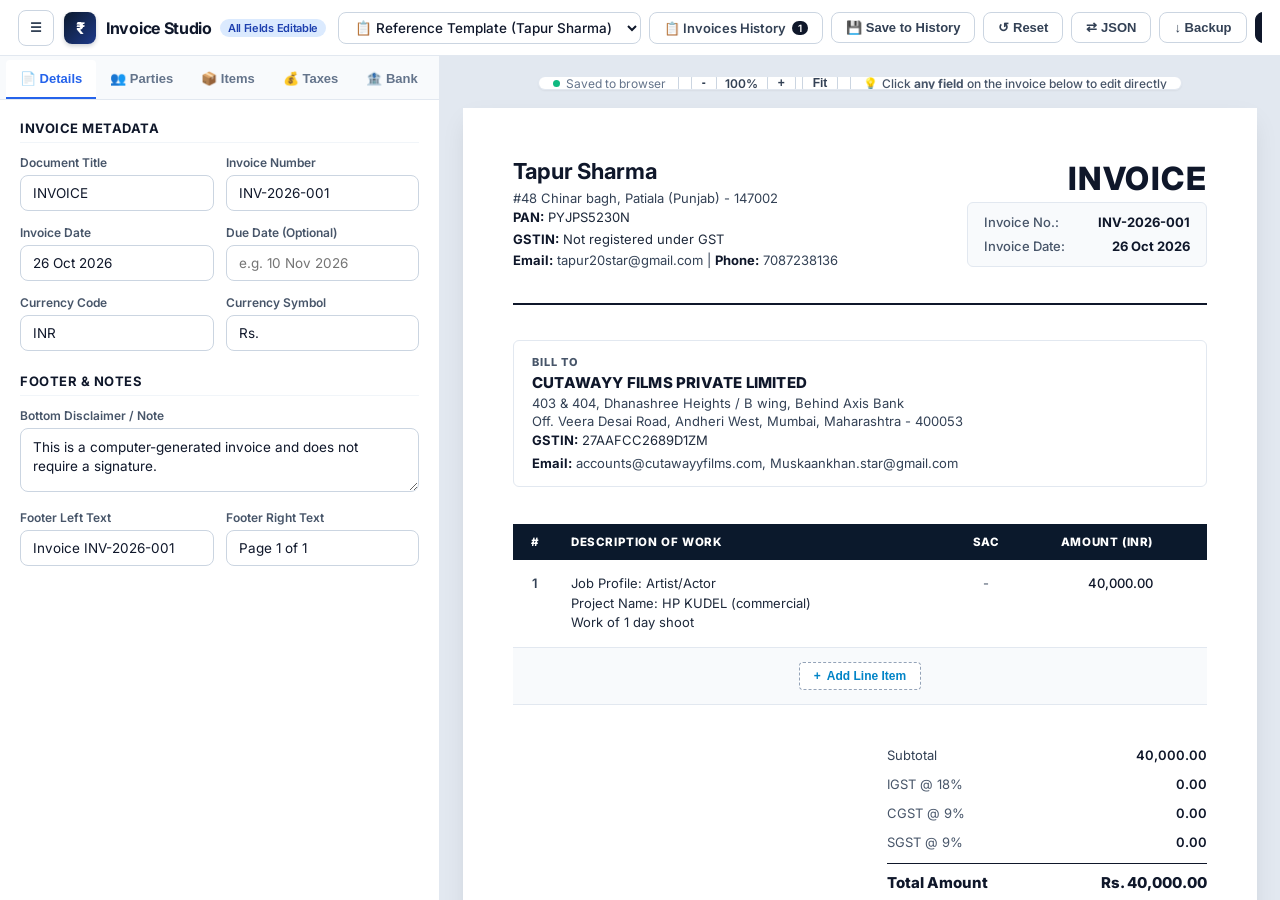
<file: index.html>
<!DOCTYPE html>
<html lang="en">
<head>
  <meta charset="UTF-8">
  <meta name="viewport" content="width=device-width, initial-scale=1.0">
  <title>Invoice Studio - Interactive Invoice Generator</title>
  <meta name="description" content="Generate pixel-perfect professional invoices matching the clean GST reference template with direct live on-page editing.">
  
  <!-- Modern Clean Font -->
  <link rel="preconnect" href="https://fonts.googleapis.com">
  <link rel="preconnect" href="https://fonts.gstatic.com" crossorigin>
  <link href="https://fonts.googleapis.com/css2?family=Inter:wght@400;500;600;700;800&display=swap" rel="stylesheet">
  
  <!-- Stylesheets -->
  <link rel="stylesheet" href="css/styles.css">
  <link rel="stylesheet" href="css/invoice.css">
  <link rel="stylesheet" href="css/print.css" media="print">
</head>
<body>

  <!-- TOP NAVIGATION BAR -->
  <header class="app-topbar non-printable">
    <div class="brand-section">
      <button type="button" class="btn btn-secondary btn-icon-only sidebar-toggle-btn" id="btn-toggle-sidebar" title="Toggle Sidebar">
        ☰
      </button>
      <div class="brand-icon">₹</div>
      <div class="brand-title">
        Invoice Studio
        <span class="brand-badge">All Fields Editable</span>
      </div>
    </div>

    <div class="topbar-actions">
      <!-- Preset Dropdown -->
      <select class="form-select" id="preset-select" style="width: auto; padding: 6px 12px; font-weight: 500;">
        <option value="default">📋 Reference Template (Tapur Sharma)</option>
        <option value="developer">💻 Tech / Developer Template</option>
        <option value="blank">📄 Clean Blank Template</option>
      </select>

      <a href="history.html" class="btn btn-secondary" id="nav-history-btn" title="View all saved invoices" style="text-decoration: none;">
        📋 Invoices History
        <span id="history-count-badge" class="brand-badge" style="background:#0f172a; color:#ffffff; font-size:10px; padding:1px 6px;">1</span>
      </a>

      <button type="button" class="btn btn-secondary" id="btn-save-history" title="Save current invoice into history archive">
        💾 Save to History
      </button>

      <button type="button" class="btn btn-secondary" id="btn-reset" title="Reset to original reference">
        ↺ Reset
      </button>

      <button type="button" class="btn btn-secondary" id="btn-import-json" title="Import or Export JSON">
        ⇄ JSON
      </button>

      <button type="button" class="btn btn-secondary" id="btn-export-json" title="Download JSON file">
        ↓ Backup
      </button>

      <!-- Prominent Print / PDF Button -->
      <button type="button" class="btn btn-primary" id="btn-print" title="Print or Save as PDF (Auto-saves to History)">
        <svg width="15" height="15" viewBox="0 0 24 24" fill="none" stroke="currentColor" stroke-width="2.2" stroke-linecap="round" stroke-linejoin="round">
          <polyline points="6 9 6 2 18 2 18 9"></polyline>
          <path d="M6 18H4a2 2 0 0 1-2-2v-5a2 2 0 0 1 2-2h16a2 2 0 0 1 2 2v5a2 2 0 0 1-2 2h-2"></path>
          <rect x="6" y="14" width="12" height="8"></rect>
        </svg>
        Print / Save PDF
      </button>
    </div>
  </header>

  <!-- MOBILE VIEW SWITCHER (Visible on Mobile & Tablets) -->
  <div class="mobile-view-tabs non-printable">
    <button type="button" class="mobile-tab-btn active" id="btn-show-form">
      ✏️ Edit Form
    </button>
    <button type="button" class="mobile-tab-btn" id="btn-show-preview">
      👁️ Invoice Sheet
    </button>
  </div>

  <!-- MAIN TWO-COLUMN APPLICATION LAYOUT -->
  <div class="app-layout view-form" id="app-layout">

    <!-- LEFT SIDEBAR: CONTROL & FORM PANEL -->
    <aside class="app-sidebar non-printable" id="app-sidebar">
      <div class="sidebar-tabs">
        <button type="button" class="tab-btn active" data-tab="details">📄 Details</button>
        <button type="button" class="tab-btn" data-tab="parties">👥 Parties</button>
        <button type="button" class="tab-btn" data-tab="items">📦 Items</button>
        <button type="button" class="tab-btn" data-tab="taxes">💰 Taxes</button>
        <button type="button" class="tab-btn" data-tab="bank">🏦 Bank</button>
      </div>

      <div class="sidebar-content">
        <form id="sidebar-form" onsubmit="return false;">

          <!-- TAB 1: INVOICE DETAILS -->
          <div class="tab-panel active" id="tab-details">
            <div class="form-section">
              <div class="form-section-title">Invoice Metadata</div>
              
              <div class="form-row">
                <div>
                  <label class="form-label">Document Title</label>
                  <input type="text" class="form-input" data-model="meta.title">
                </div>
                <div>
                  <label class="form-label">Invoice Number</label>
                  <input type="text" class="form-input" data-model="meta.invoiceNo">
                </div>
              </div>

              <div class="form-row">
                <div>
                  <label class="form-label">Invoice Date</label>
                  <input type="text" class="form-input" data-model="meta.invoiceDate" placeholder="e.g. 26 Oct 2026">
                </div>
                <div>
                  <label class="form-label">Due Date (Optional)</label>
                  <input type="text" class="form-input" data-model="meta.dueDate" placeholder="e.g. 10 Nov 2026">
                </div>
              </div>

              <div class="form-row">
                <div>
                  <label class="form-label">Currency Code</label>
                  <input type="text" class="form-input" data-model="meta.currency" placeholder="INR">
                </div>
                <div>
                  <label class="form-label">Currency Symbol</label>
                  <input type="text" class="form-input" data-model="meta.currencySymbol" placeholder="Rs. or ₹">
                </div>
              </div>
            </div>

            <div class="form-section">
              <div class="form-section-title">Footer & Notes</div>
              <div class="form-group">
                <label class="form-label">Bottom Disclaimer / Note</label>
                <textarea class="form-textarea" data-model="disclaimer" rows="2"></textarea>
              </div>
              <div class="form-row">
                <div>
                  <label class="form-label">Footer Left Text</label>
                  <input type="text" class="form-input" data-model="footer.leftText">
                </div>
                <div>
                  <label class="form-label">Footer Right Text</label>
                  <input type="text" class="form-input" data-model="footer.rightText">
                </div>
              </div>
            </div>
          </div>

          <!-- TAB 2: PARTIES (SELLER & CLIENT) -->
          <div class="tab-panel" id="tab-parties">
            <!-- SELLER (YOUR DETAILS) -->
            <div class="form-section">
              <div class="form-section-title">Issuer / Freelancer (Top Left)</div>
              
              <div class="form-group">
                <label class="form-label">Your Name / Business Name</label>
                <input type="text" class="form-input" data-model="seller.name" style="font-weight: 700;">
              </div>

              <div class="form-group">
                <label class="form-label">Complete Address</label>
                <textarea class="form-textarea" data-model="seller.address" rows="2"></textarea>
              </div>

              <div class="form-row">
                <div>
                  <label class="form-label">PAN Number</label>
                  <input type="text" class="form-input" data-model="seller.pan">
                </div>
                <div>
                  <label class="form-label">GSTIN / Status</label>
                  <input type="text" class="form-input" data-model="seller.gstin">
                </div>
              </div>

              <div class="form-row">
                <div>
                  <label class="form-label">Email Address</label>
                  <input type="email" class="form-input" data-model="seller.email">
                </div>
                <div>
                  <label class="form-label">Phone Number</label>
                  <input type="text" class="form-input" data-model="seller.phone">
                </div>
              </div>
            </div>

            <!-- CLIENT (BILL TO) -->
            <div class="form-section">
              <div class="form-section-title">Client / Buyer (Bill To)</div>
              
              <div class="form-group">
                <label class="form-label">Card Header Title</label>
                <input type="text" class="form-input" data-model="client.cardTitle" value="BILL TO">
              </div>

              <div class="form-group">
                <label class="form-label">Client Company / Person Name</label>
                <input type="text" class="form-input" data-model="client.name" style="font-weight: 700;">
              </div>

              <div class="form-group">
                <label class="form-label">Client Address</label>
                <textarea class="form-textarea" data-model="client.address" rows="3"></textarea>
              </div>

              <div class="form-row">
                <div>
                  <label class="form-label">Client GSTIN</label>
                  <input type="text" class="form-input" data-model="client.gstin">
                </div>
                <div>
                  <label class="form-label">Client Email / Phone</label>
                  <input type="text" class="form-input" data-model="client.email">
                </div>
              </div>
            </div>
          </div>

          <!-- TAB 3: LINE ITEMS -->
          <div class="tab-panel" id="tab-items">
            <div class="form-section">
              <div class="form-section-title">
                Line Items
                <button type="button" class="btn btn-sm btn-secondary" id="btn-add-item-sidebar">
                  + Add Item
                </button>
              </div>
              <div id="sidebar-items-list">
                <!-- Dynamically populated -->
              </div>
            </div>
          </div>

          <!-- TAB 4: TAXES & TOTALS -->
          <div class="tab-panel" id="tab-taxes">
            <div class="form-section">
              <div class="form-section-title">GST / Tax Configuration</div>
              
              <div class="form-group">
                <label class="form-label">Tax Calculation Mode</label>
                <select class="form-select" data-model="taxSettings.mode">
                  <option value="exempt">Reference Style: Show 0.00% lines (Unregistered / Exempt)</option>
                  <option value="calculate">Auto-Calculate (Subtotal × Tax %)</option>
                  <option value="custom">Manual Exact Tax Amounts</option>
                </select>
                <div class="form-hint">
                  The original attached invoice is non-registered, displaying IGST 18%, CGST 9%, and SGST 9% with 0.00 values.
                </div>
              </div>

              <!-- IGST -->
              <div class="tax-option-card">
                <div class="tax-option-header">
                  <label class="tax-checkbox-label">
                    <input type="checkbox" data-model="taxSettings.igst.enabled">
                    Enable IGST
                  </label>
                  <div style="display: flex; align-items: center; gap: 4px;">
                    <input type="number" class="form-input" style="width: 70px; padding: 4px 6px;" data-model="taxSettings.igst.rate">
                    <span style="font-size: 13px; font-weight: 600;">%</span>
                  </div>
                </div>
              </div>

              <!-- CGST -->
              <div class="tax-option-card">
                <div class="tax-option-header">
                  <label class="tax-checkbox-label">
                    <input type="checkbox" data-model="taxSettings.cgst.enabled">
                    Enable CGST
                  </label>
                  <div style="display: flex; align-items: center; gap: 4px;">
                    <input type="number" class="form-input" style="width: 70px; padding: 4px 6px;" data-model="taxSettings.cgst.rate">
                    <span style="font-size: 13px; font-weight: 600;">%</span>
                  </div>
                </div>
              </div>

              <!-- SGST -->
              <div class="tax-option-card">
                <div class="tax-option-header">
                  <label class="tax-checkbox-label">
                    <input type="checkbox" data-model="taxSettings.sgst.enabled">
                    Enable SGST
                  </label>
                  <div style="display: flex; align-items: center; gap: 4px;">
                    <input type="number" class="form-input" style="width: 70px; padding: 4px 6px;" data-model="taxSettings.sgst.rate">
                    <span style="font-size: 13px; font-weight: 600;">%</span>
                  </div>
                </div>
              </div>
            </div>

            <div class="form-section">
              <div class="form-section-title">Amount in Words</div>
              <div class="form-group">
                <label class="tax-checkbox-label" style="margin-bottom: 8px;">
                  <input type="checkbox" data-model="amountInWords.auto">
                  Automatically convert total to Indian English words
                </label>
                <textarea class="form-textarea" data-model="amountInWords.text" rows="2"></textarea>
                <div class="form-hint">Supports Indian currency format (Crores, Lakhs, Thousands, Rupees, and Paise).</div>
              </div>
            </div>
          </div>

          <!-- TAB 5: BANK DETAILS -->
          <div class="tab-panel" id="tab-bank">
            <div class="form-section">
              <div class="form-section-title">Bank Details for Payment</div>

              <div class="form-group">
                <label class="form-label">Card Header Title</label>
                <input type="text" class="form-input" data-model="bank.cardTitle" value="BANK DETAILS FOR PAYMENT">
              </div>

              <div class="form-group">
                <label class="form-label">Account Holder Name</label>
                <input type="text" class="form-input" data-model="bank.accountHolder">
              </div>

              <div class="form-group">
                <label class="form-label">Account Number & Type</label>
                <input type="text" class="form-input" data-model="bank.accountNo" placeholder="e.g. 38372877099 (Savings)">
              </div>

              <div class="form-row">
                <div>
                  <label class="form-label">IFSC Code</label>
                  <input type="text" class="form-input" data-model="bank.ifsc">
                </div>
                <div>
                  <label class="form-label">Bank & Branch</label>
                  <input type="text" class="form-input" data-model="bank.bankBranch">
                </div>
              </div>

              <div class="form-group">
                <label class="form-label">UPI ID / VPA (Optional)</label>
                <input type="text" class="form-input" data-model="bank.upiId" placeholder="e.g. yourname@okaxis">
              </div>
            </div>
          </div>

        </form>
      </div>
    </aside>

    <!-- RIGHT WORKSPACE: LIVE INTERACTIVE A4 CANVAS -->
    <main class="preview-area" id="preview-area">
      
      <!-- STICKY CANVAS TOOLBAR -->
      <div class="preview-toolbar non-printable">
        <div class="canvas-status" id="save-status-indicator">
          <span class="status-dot"></span> Saved to browser
        </div>

        <div class="toolbar-divider"></div>

        <div class="zoom-controls">
          <button type="button" class="btn btn-secondary btn-sm" id="btn-zoom-out" title="Zoom out">-</button>
          <span class="zoom-level-text" id="zoom-level-text">100%</span>
          <button type="button" class="btn btn-secondary btn-sm" id="btn-zoom-in" title="Zoom in">+</button>
          <button type="button" class="btn btn-secondary btn-sm" id="btn-zoom-fit" title="Reset Zoom">Fit</button>
        </div>

        <div class="toolbar-divider"></div>

        <div style="font-size: 12px; color: #475569; font-weight: 500; display: flex; align-items: center; gap: 4px;">
          <span>💡</span> <span>Click <b>any field</b> on the invoice below to edit directly</span>
        </div>
      </div>

      <!-- A4 PAPER CANVAS WRAPPER -->
      <div class="preview-canvas-wrapper" id="preview-canvas-wrapper">
        <div class="invoice-sheet" id="invoice-sheet">
          <!-- Dynamically rendered pixel-perfect invoice -->
        </div>
      </div>
    </main>

  </div>

  <!-- JSON IMPORT / EXPORT MODAL -->
  <div class="modal-overlay non-printable" id="json-modal">
    <div class="modal-box">
      <div class="modal-header">
        <h3 class="modal-title">Invoice Data (JSON)</h3>
        <button type="button" class="modal-close-btn" id="btn-close-json">&times;</button>
      </div>
      <div class="modal-body">
        <p style="font-size: 13px; color: #64748b; margin-bottom: 10px;">
          Copy this JSON to backup your invoice, or paste external invoice JSON to load it.
        </p>
        <textarea class="form-textarea" id="json-textarea" style="height: 260px; font-family: monospace; font-size: 12px;"></textarea>
      </div>
      <div class="modal-footer">
        <button type="button" class="btn btn-secondary" onclick="document.getElementById('json-modal').classList.remove('open')">Cancel</button>
        <button type="button" class="btn btn-primary" id="btn-apply-json">Load JSON into Editor</button>
      </div>
    </div>
  </div>

  <!-- TOAST NOTIFICATION CONTAINER -->
  <div class="toast-container non-printable" id="toast-container"></div>

  <!-- Application Script (Standalone bundle with zero CORS issues) -->
  <script src="js/app.bundle.js"></script>
</body>
</html>
</file>
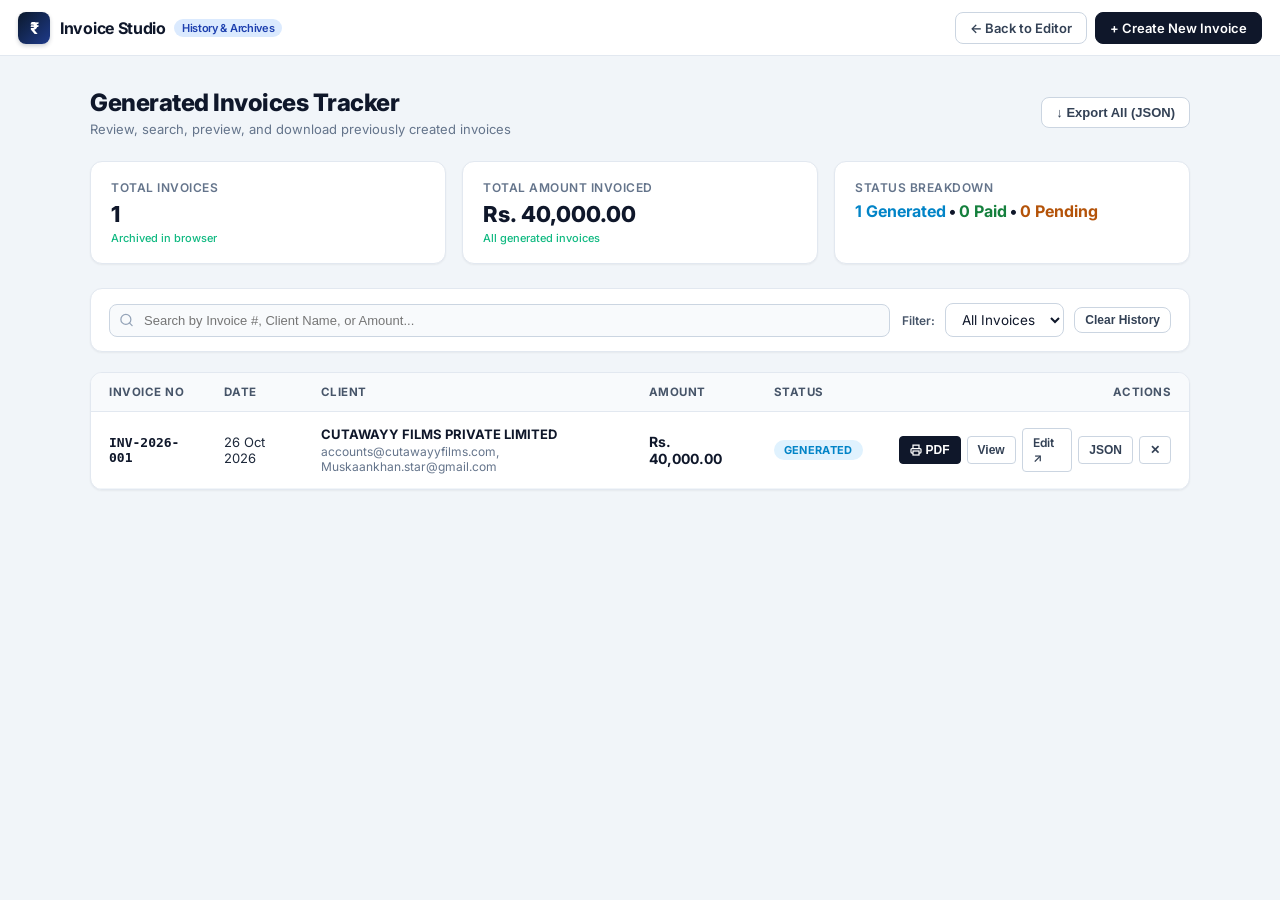
<file: history.html>
<!DOCTYPE html>
<html lang="en">
<head>
  <meta charset="UTF-8">
  <meta name="viewport" content="width=device-width, initial-scale=1.0">
  <title>Invoice History & Archives - Invoice Studio</title>
  <meta name="description" content="Track, search, preview, and download previously generated invoices.">

  <!-- Inter Font -->
  <link rel="preconnect" href="https://fonts.googleapis.com">
  <link rel="preconnect" href="https://fonts.gstatic.com" crossorigin>
  <link href="https://fonts.googleapis.com/css2?family=Inter:wght@400;500;600;700;800&display=swap" rel="stylesheet">

  <!-- Stylesheets -->
  <link rel="stylesheet" href="css/styles.css">
  <link rel="stylesheet" href="css/invoice.css">
  <link rel="stylesheet" href="css/print.css" media="print">

  <style>
    /* History Page Specific Enhancements */
    body.history-page {
      height: auto;
      min-height: 100vh;
      overflow-y: auto;
      background-color: #f1f5f9;
    }

    .history-container {
      max-width: 1140px;
      margin: 32px auto 60px auto;
      padding: 0 20px;
    }

    .history-header {
      display: flex;
      justify-content: space-between;
      align-items: center;
      margin-bottom: 24px;
      flex-wrap: wrap;
      gap: 16px;
    }

    .history-title-group h1 {
      font-size: 24px;
      font-weight: 800;
      color: #0f172a;
      letter-spacing: -0.5px;
      margin-bottom: 4px;
    }

    .history-title-group p {
      font-size: 13px;
      color: #64748b;
    }

    /* Summary Stat Cards */
    .stats-grid {
      display: grid;
      grid-template-columns: repeat(auto-fit, minmax(220px, 1fr));
      gap: 16px;
      margin-bottom: 24px;
    }

    .stat-card {
      background: #ffffff;
      border: 1px solid #e2e8f0;
      border-radius: var(--radius-lg);
      padding: 18px 20px;
      box-shadow: var(--shadow-sm);
    }

    .stat-label {
      font-size: 12px;
      font-weight: 600;
      color: #64748b;
      text-transform: uppercase;
      letter-spacing: 0.5px;
      margin-bottom: 6px;
    }

    .stat-value {
      font-size: 22px;
      font-weight: 800;
      color: #0f172a;
    }

    .stat-sub {
      font-size: 11px;
      color: #10b981;
      margin-top: 4px;
      font-weight: 500;
    }

    /* Filter & Search Bar */
    .history-controls-card {
      background: #ffffff;
      border: 1px solid #e2e8f0;
      border-radius: var(--radius-lg);
      padding: 14px 18px;
      margin-bottom: 20px;
      display: flex;
      justify-content: space-between;
      align-items: center;
      flex-wrap: wrap;
      gap: 12px;
      box-shadow: var(--shadow-sm);
    }

    .search-input-wrap {
      flex: 1;
      min-width: 260px;
      position: relative;
    }

    .search-input-wrap input {
      width: 100%;
      padding: 8px 12px 8px 34px;
      font-size: 13px;
      border: 1px solid #cbd5e1;
      border-radius: var(--radius-md);
      background-color: #f8fafc;
    }

    .search-input-wrap svg {
      position: absolute;
      left: 10px;
      top: 50%;
      transform: translateY(-50%);
      color: #94a3b8;
    }

    .filter-group {
      display: flex;
      align-items: center;
      gap: 10px;
    }

    /* Table */
    .history-table-card {
      background: #ffffff;
      border: 1px solid #e2e8f0;
      border-radius: var(--radius-lg);
      box-shadow: var(--shadow-sm);
      overflow: hidden;
    }

    .history-table {
      width: 100%;
      border-collapse: collapse;
      text-align: left;
    }

    .history-table thead tr {
      background-color: #f8fafc;
      border-bottom: 1px solid #e2e8f0;
    }

    .history-table th {
      padding: 12px 18px;
      font-size: 11.5px;
      font-weight: 700;
      color: #475569;
      text-transform: uppercase;
      letter-spacing: 0.5px;
    }

    .history-table tbody tr {
      border-bottom: 1px solid #f1f5f9;
      transition: background-color 0.15s ease;
    }

    .history-table tbody tr:hover {
      background-color: #f8fafc;
    }

    .history-table td {
      padding: 14px 18px;
      font-size: 13px;
      color: #1e293b;
      vertical-align: middle;
    }

    .invoice-id-badge {
      font-weight: 700;
      color: #0f172a;
      font-family: monospace;
      font-size: 13px;
    }

    .client-cell-name {
      font-weight: 700;
      color: #0f172a;
      margin-bottom: 2px;
    }

    .client-cell-email {
      font-size: 12px;
      color: #64748b;
    }

    .amount-cell {
      font-weight: 700;
      color: #0f172a;
      font-size: 14px;
    }

    .badge-status {
      display: inline-flex;
      align-items: center;
      gap: 5px;
      padding: 3px 10px;
      border-radius: 9999px;
      font-size: 11px;
      font-weight: 700;
      cursor: pointer;
      text-transform: uppercase;
      letter-spacing: 0.3px;
    }

    .badge-generated {
      background-color: #e0f2fe;
      color: #0284c7;
    }

    .badge-paid {
      background-color: #dcfce7;
      color: #15803d;
    }

    .badge-pending {
      background-color: #fef3c7;
      color: #b45309;
    }

    .table-actions {
      display: flex;
      align-items: center;
      gap: 6px;
      justify-content: flex-end;
    }

    .action-btn {
      padding: 6px 10px;
      font-size: 12px;
      font-weight: 600;
      border-radius: var(--radius-sm);
      border: 1px solid #cbd5e1;
      background: #ffffff;
      color: #334155;
      cursor: pointer;
      display: inline-flex;
      align-items: center;
      gap: 4px;
      transition: all 0.15s ease;
      text-decoration: none;
    }

    .action-btn:hover {
      background: #f1f5f9;
      color: #0f172a;
      border-color: #94a3b8;
    }

    .action-btn-primary {
      background: #0f172a;
      border-color: #0f172a;
      color: #ffffff;
    }

    .action-btn-primary:hover {
      background: #1e293b;
      color: #ffffff;
    }

    .action-btn-danger:hover {
      background: #fee2e2;
      border-color: #fca5a5;
      color: #dc2626;
    }

    .empty-state {
      padding: 60px 20px;
      text-align: center;
      color: #64748b;
    }

    .empty-state-icon {
      font-size: 48px;
      margin-bottom: 12px;
    }

    /* Quick View Preview Modal */
    .preview-modal-overlay {
      position: fixed;
      top: 0;
      left: 0;
      right: 0;
      bottom: 0;
      background: rgba(15, 23, 42, 0.7);
      backdrop-filter: blur(4px);
      z-index: 100;
      display: none;
      align-items: center;
      justify-content: center;
      padding: 24px;
      overflow-y: auto;
    }

    .preview-modal-overlay.open {
      display: flex;
    }

    .preview-modal-content {
      background: #e2e8f0;
      border-radius: var(--radius-lg);
      max-width: 860px;
      width: 100%;
      max-height: 90vh;
      overflow-y: auto;
      box-shadow: var(--shadow-lg);
      padding: 24px;
      position: relative;
    }

    .preview-modal-toolbar {
      display: flex;
      justify-content: space-between;
      align-items: center;
      margin-bottom: 16px;
      background: #ffffff;
      padding: 10px 18px;
      border-radius: var(--radius-md);
    }

    /* Print container for history print actions */
    #print-staging-area {
      display: none;
    }

    /* Mobile Responsiveness for History Tracker */
    @media (max-width: 768px) {
      .history-container {
        margin: 16px auto 40px auto;
        padding: 0 12px;
      }
      .history-header {
        flex-direction: column;
        align-items: flex-start;
        gap: 12px;
      }
      .stats-grid {
        grid-template-columns: 1fr;
        gap: 12px;
      }
      .history-controls-card {
        flex-direction: column;
        align-items: stretch;
        gap: 10px;
        padding: 12px 14px;
      }
      .search-input-wrap {
        min-width: 100%;
      }
      .search-input-wrap input {
        font-size: 16px; /* Prevents auto zoom */
        min-height: 42px;
      }
      .filter-group {
        flex-wrap: wrap;
        justify-content: space-between;
        gap: 8px;
        width: 100%;
      }
      .filter-group select {
        font-size: 14px;
        min-height: 40px;
      }

      /* Card view transformation for mobile table */
      .history-table thead {
        display: none;
      }
      .history-table,
      .history-table tbody,
      .history-table tr,
      .history-table td {
        display: block;
        width: 100%;
      }
      .history-table tbody tr {
        margin-bottom: 14px;
        border: 1px solid #e2e8f0;
        border-radius: var(--radius-md);
        background: #ffffff;
        padding: 14px;
        box-shadow: var(--shadow-sm);
      }
      .history-table td {
        padding: 6px 0;
        border: none;
        display: flex;
        justify-content: space-between;
        align-items: center;
      }
      .history-table td:before {
        content: attr(data-label);
        font-size: 11px;
        font-weight: 700;
        color: #64748b;
        text-transform: uppercase;
      }
      .table-actions {
        justify-content: stretch;
        width: 100%;
        gap: 6px;
        margin-top: 10px;
        padding-top: 10px;
        border-top: 1px solid #f1f5f9;
        flex-wrap: wrap;
      }
      .table-actions .action-btn {
        flex: 1 1 calc(50% - 6px);
        justify-content: center;
        padding: 9px 8px;
        font-size: 12.5px;
      }
    }

    @media print {
      body * {
        visibility: hidden;
      }
      #print-staging-area,
      #print-staging-area * {
        visibility: visible;
      }
      #print-staging-area {
        display: block !important;
        position: absolute;
        left: 0;
        top: 0;
        width: 100%;
        margin: 0;
        padding: 0;
      }
    }
  </style>
</head>
<body class="history-page">

  <!-- TOP NAVIGATION -->
  <header class="app-topbar non-printable">
    <div class="brand-section">
      <div class="brand-icon">₹</div>
      <div class="brand-title">
        Invoice Studio
        <span class="brand-badge">History & Archives</span>
      </div>
    </div>

    <div class="topbar-actions">
      <a href="index.html" class="btn btn-secondary">
        ← Back to Editor
      </a>
      <a href="index.html?new=true" class="btn btn-primary">
        + Create New Invoice
      </a>
    </div>
  </header>

  <!-- MAIN HISTORY CONTAINER -->
  <main class="history-container non-printable">
    <div class="history-header">
      <div class="history-title-group">
        <h1>Generated Invoices Tracker</h1>
        <p>Review, search, preview, and download previously created invoices</p>
      </div>
      <div>
        <button type="button" class="btn btn-secondary" id="btn-export-all-json">
          ↓ Export All (JSON)
        </button>
      </div>
    </div>

    <!-- STATS SUMMARY -->
    <div class="stats-grid">
      <div class="stat-card">
        <div class="stat-label">Total Invoices</div>
        <div class="stat-value" id="stat-total-count">0</div>
        <div class="stat-sub">Archived in browser</div>
      </div>
      <div class="stat-card">
        <div class="stat-label">Total Amount Invoiced</div>
        <div class="stat-value" id="stat-total-amount">Rs. 0.00</div>
        <div class="stat-sub">All generated invoices</div>
      </div>
      <div class="stat-card">
        <div class="stat-label">Status Breakdown</div>
        <div class="stat-value" id="stat-status-summary" style="font-size: 16px; margin-top: 6px;">
          -
        </div>
      </div>
    </div>

    <!-- CONTROLS & SEARCH -->
    <div class="history-controls-card">
      <div class="search-input-wrap">
        <svg width="15" height="15" viewBox="0 0 24 24" fill="none" stroke="currentColor" stroke-width="2" stroke-linecap="round" stroke-linejoin="round">
          <circle cx="11" cy="11" r="8"></circle>
          <line x1="21" y1="21" x2="16.65" y2="16.65"></line>
        </svg>
        <input type="text" id="search-input" placeholder="Search by Invoice #, Client Name, or Amount...">
      </div>

      <div class="filter-group">
        <label style="font-size: 12px; font-weight: 600; color: #475569;">Filter:</label>
        <select class="form-select" id="status-filter" style="width: auto; padding: 7px 12px;">
          <option value="all">All Invoices</option>
          <option value="Generated">Generated</option>
          <option value="Paid">Paid</option>
          <option value="Pending">Pending</option>
        </select>
        <button type="button" class="btn btn-secondary btn-sm" id="btn-clear-history" title="Clear All History">
          Clear History
        </button>
      </div>
    </div>

    <!-- INVOICES LIST TABLE -->
    <div class="history-table-card">
      <table class="history-table">
        <thead>
          <tr>
            <th>Invoice No</th>
            <th>Date</th>
            <th>Client</th>
            <th>Amount</th>
            <th>Status</th>
            <th style="text-align: right;">Actions</th>
          </tr>
        </thead>
        <tbody id="history-table-body">
          <!-- Dynamically populated -->
        </tbody>
      </table>
      <div id="empty-state" class="empty-state" style="display: none;">
        <div class="empty-state-icon">📋</div>
        <h3 style="font-size: 16px; font-weight: 700; color: #0f172a; margin-bottom: 6px;">No invoices found</h3>
        <p style="font-size: 13px; margin-bottom: 16px;">Generate your first invoice in the editor to see it tracked here.</p>
        <a href="index.html" class="btn btn-primary">+ Go to Invoice Editor</a>
      </div>
    </div>
  </main>

  <!-- PREVIEW & DOWNLOAD MODAL -->
  <div class="preview-modal-overlay non-printable" id="preview-modal">
    <div class="preview-modal-content">
      <div class="preview-modal-toolbar">
        <div style="font-size: 14px; font-weight: 700; color: #0f172a;" id="preview-modal-title">
          Invoice Preview
        </div>
        <div style="display: flex; gap: 8px;">
          <button type="button" class="btn btn-primary" id="btn-modal-print">
            <svg width="14" height="14" viewBox="0 0 24 24" fill="none" stroke="currentColor" stroke-width="2">
              <polyline points="6 9 6 2 18 2 18 9"></polyline>
              <path d="M6 18H4a2 2 0 0 1-2-2v-5a2 2 0 0 1 2-2h16a2 2 0 0 1 2 2v5a2 2 0 0 1-2 2h-2"></path>
              <rect x="6" y="14" width="12" height="8"></rect>
            </svg>
            Print / Download PDF
          </button>
          <button type="button" class="btn btn-secondary" id="btn-close-modal">✕ Close</button>
        </div>
      </div>
      <!-- Modal Invoice Target Sheet -->
      <div id="modal-invoice-sheet" class="invoice-sheet" style="box-shadow: none;"></div>
    </div>
  </div>

  <!-- HIDDEN PRINT STAGING AREA FOR DIRECT PRINTING -->
  <div id="print-staging-area"></div>

  <!-- TOAST CONTAINER -->
  <div class="toast-container non-printable" id="toast-container"></div>

  <!-- Standalone Script for History Tracking -->
  <script src="js/history-page.bundle.js"></script>
</body>
</html>
</file>
<file: css/styles.css>
/**
 * Main Application Stylesheet
 * Modern, refined, responsive UI for the Invoice Generator application.
 * Fully optimized for Mobile, Tablet, and Desktop screens.
 */

:root {
  --primary: #2563eb;
  --primary-hover: #1d4ed8;
  --primary-light: #eff6ff;
  --primary-border: #bfdbfe;
  
  --surface-bg: #f8fafc;
  --card-bg: #ffffff;
  --canvas-bg: #e2e8f0;
  
  --text-main: #0f172a;
  --text-muted: #64748b;
  --text-light: #94a3b8;
  
  --border-color: #e2e8f0;
  --border-focus: #3b82f6;
  
  --success: #10b981;
  --danger: #ef4444;
  --warning: #f59e0b;
  
  --radius-sm: 4px;
  --radius-md: 8px;
  --radius-lg: 12px;
  
  --shadow-sm: 0 1px 2px 0 rgba(0, 0, 0, 0.05);
  --shadow-md: 0 4px 6px -1px rgba(0, 0, 0, 0.1), 0 2px 4px -2px rgba(0, 0, 0, 0.1);
  --shadow-lg: 0 10px 15px -3px rgba(0, 0, 0, 0.1), 0 4px 6px -4px rgba(0, 0, 0, 0.1);
}

* {
  box-sizing: border-box;
  margin: 0;
  padding: 0;
  -webkit-tap-highlight-color: transparent;
}

body {
  font-family: 'Inter', -apple-system, BlinkMacSystemFont, "Segoe UI", Roboto, sans-serif;
  background-color: var(--surface-bg);
  color: var(--text-main);
  height: 100vh;
  overflow: hidden;
  display: flex;
  flex-direction: column;
}

/* App Header / Topbar */
.app-topbar {
  min-height: 56px;
  background-color: #ffffff;
  border-bottom: 1px solid var(--border-color);
  display: flex;
  align-items: center;
  justify-content: space-between;
  padding: 0 18px;
  z-index: 30;
  flex-shrink: 0;
  gap: 12px;
}

.brand-section {
  display: flex;
  align-items: center;
  gap: 10px;
  flex-shrink: 0;
}

.brand-icon {
  width: 32px;
  height: 32px;
  background: linear-gradient(135deg, #0b192c 0%, #1e3a8a 100%);
  color: #ffffff;
  border-radius: var(--radius-md);
  display: flex;
  align-items: center;
  justify-content: center;
  font-weight: 800;
  font-size: 16px;
  box-shadow: 0 2px 4px rgba(11, 25, 44, 0.2);
}

.brand-title {
  font-size: 16px;
  font-weight: 700;
  color: #0f172a;
  letter-spacing: -0.3px;
  display: flex;
  align-items: center;
  gap: 8px;
}

.brand-badge {
  font-size: 11px;
  font-weight: 600;
  padding: 2px 8px;
  background-color: #dbeafe;
  color: #1e40af;
  border-radius: 9999px;
  white-space: nowrap;
}

.topbar-actions {
  display: flex;
  align-items: center;
  gap: 8px;
  overflow-x: auto;
  scrollbar-width: none;
}

.topbar-actions::-webkit-scrollbar {
  display: none;
}

.btn {
  display: inline-flex;
  align-items: center;
  justify-content: center;
  gap: 6px;
  padding: 7px 14px;
  font-size: 13px;
  font-weight: 600;
  border-radius: var(--radius-md);
  border: 1px solid transparent;
  cursor: pointer;
  transition: all 0.15s ease;
  white-space: nowrap;
  text-decoration: none;
}

.btn-secondary {
  background-color: #ffffff;
  border-color: #cbd5e1;
  color: #334155;
}

.btn-secondary:hover {
  background-color: #f8fafc;
  border-color: #94a3b8;
  color: #0f172a;
}

.btn-primary {
  background-color: #0f172a;
  color: #ffffff;
  border-color: #0f172a;
}

.btn-primary:hover {
  background-color: #1e293b;
  box-shadow: var(--shadow-sm);
}

.btn-accent {
  background-color: #2563eb;
  color: #ffffff;
}

.btn-accent:hover {
  background-color: #1d4ed8;
}

.btn-sm {
  padding: 5px 10px;
  font-size: 12px;
}

.btn-icon-only {
  padding: 7px;
  min-width: 36px;
  height: 36px;
}

/* Mobile View Tabs (Form vs Sheet Switcher) */
.mobile-view-tabs {
  display: none;
  background-color: #ffffff;
  border-bottom: 1px solid var(--border-color);
  padding: 8px 14px;
  gap: 10px;
  z-index: 25;
  flex-shrink: 0;
}

.mobile-tab-btn {
  flex: 1;
  padding: 9px 14px;
  font-size: 13px;
  font-weight: 700;
  border-radius: var(--radius-md);
  border: 1px solid #cbd5e1;
  background: #f8fafc;
  color: #475569;
  cursor: pointer;
  display: flex;
  align-items: center;
  justify-content: center;
  gap: 6px;
  transition: all 0.15s ease;
}

.mobile-tab-btn.active {
  background: #0f172a;
  color: #ffffff;
  border-color: #0f172a;
  box-shadow: var(--shadow-sm);
}

/* App Main Layout */
.app-layout {
  display: flex;
  flex: 1;
  height: calc(100vh - 56px);
  overflow: hidden;
  position: relative;
}

/* Sidebar Editor */
.app-sidebar {
  width: 440px;
  background-color: #ffffff;
  border-right: 1px solid var(--border-color);
  display: flex;
  flex-direction: column;
  flex-shrink: 0;
  height: 100%;
  z-index: 20;
}

.sidebar-tabs {
  display: flex;
  border-bottom: 1px solid var(--border-color);
  background-color: #f8fafc;
  padding: 4px 6px 0 6px;
  overflow-x: auto;
  scrollbar-width: none;
  -webkit-overflow-scrolling: touch;
}

.sidebar-tabs::-webkit-scrollbar {
  display: none;
}

.tab-btn {
  padding: 11px 14px;
  font-size: 13px;
  font-weight: 600;
  color: #64748b;
  background: none;
  border: none;
  border-bottom: 2px solid transparent;
  cursor: pointer;
  white-space: nowrap;
  display: flex;
  align-items: center;
  gap: 6px;
  transition: all 0.15s ease;
}

.tab-btn:hover {
  color: #1e293b;
}

.tab-btn.active {
  color: #2563eb;
  border-bottom-color: #2563eb;
  background-color: #ffffff;
  border-radius: var(--radius-sm) var(--radius-sm) 0 0;
}

.sidebar-content {
  flex: 1;
  overflow-y: auto;
  padding: 20px;
  -webkit-overflow-scrolling: touch;
}

.tab-panel {
  display: none;
}

.tab-panel.active {
  display: block;
  animation: fadeIn 0.15s ease;
}

@keyframes fadeIn {
  from { opacity: 0; transform: translateY(2px); }
  to { opacity: 1; transform: translateY(0); }
}

/* Form Controls */
.form-section {
  margin-bottom: 22px;
}

.form-section-title {
  font-size: 13px;
  font-weight: 700;
  color: #0f172a;
  text-transform: uppercase;
  letter-spacing: 0.5px;
  margin-bottom: 12px;
  padding-bottom: 6px;
  border-bottom: 1px solid #f1f5f9;
  display: flex;
  justify-content: space-between;
  align-items: center;
}

.form-group {
  margin-bottom: 14px;
}

.form-row {
  display: grid;
  grid-template-columns: 1fr 1fr;
  gap: 12px;
  margin-bottom: 14px;
}

.form-row-3 {
  display: grid;
  grid-template-columns: 1fr 1fr 1fr;
  gap: 10px;
  margin-bottom: 14px;
}

.form-label {
  display: block;
  font-size: 12px;
  font-weight: 600;
  color: #475569;
  margin-bottom: 5px;
}

.form-input,
.form-select,
.form-textarea {
  width: 100%;
  padding: 9px 12px;
  font-size: 13.5px;
  color: #0f172a;
  background-color: #ffffff;
  border: 1px solid #cbd5e1;
  border-radius: var(--radius-md);
  transition: border-color 0.15s, box-shadow 0.15s;
  font-family: inherit;
}

.form-input:focus,
.form-select:focus,
.form-textarea:focus {
  outline: none;
  border-color: var(--primary);
  box-shadow: 0 0 0 3px rgba(37, 99, 235, 0.15);
}

.form-textarea {
  resize: vertical;
  min-height: 64px;
  line-height: 1.4;
}

.form-hint {
  font-size: 11px;
  color: #64748b;
  margin-top: 4px;
}

/* Line Item Editor Cards */
.item-card {
  background-color: #f8fafc;
  border: 1px solid #e2e8f0;
  border-radius: var(--radius-md);
  padding: 14px;
  margin-bottom: 12px;
  position: relative;
}

.item-card-header {
  display: flex;
  justify-content: space-between;
  align-items: center;
  margin-bottom: 10px;
}

.item-card-title {
  font-size: 12px;
  font-weight: 700;
  color: #334155;
}

.item-card-remove {
  color: #ef4444;
  background: none;
  border: none;
  cursor: pointer;
  font-size: 12px;
  font-weight: 600;
  display: flex;
  align-items: center;
  gap: 4px;
  padding: 3px 7px;
  border-radius: var(--radius-sm);
}

.item-card-remove:hover {
  background-color: #fee2e2;
}

/* Tax Settings Toggles */
.tax-option-card {
  border: 1px solid #e2e8f0;
  border-radius: var(--radius-md);
  padding: 12px;
  margin-bottom: 10px;
  background: #ffffff;
}

.tax-option-header {
  display: flex;
  align-items: center;
  justify-content: space-between;
}

.tax-checkbox-label {
  display: flex;
  align-items: center;
  gap: 8px;
  font-size: 13px;
  font-weight: 600;
  color: #1e293b;
  cursor: pointer;
}

/* Preview Canvas Area */
.preview-area {
  flex: 1;
  background-color: var(--canvas-bg);
  overflow-y: auto;
  overflow-x: auto;
  display: flex;
  flex-direction: column;
  align-items: center;
  padding: 20px 16px 60px 16px;
  position: relative;
  -webkit-overflow-scrolling: touch;
}

.preview-toolbar {
  background-color: #ffffff;
  border: 1px solid var(--border-color);
  border-radius: 9999px;
  padding: 6px 14px;
  display: flex;
  align-items: center;
  gap: 12px;
  margin-bottom: 18px;
  box-shadow: var(--shadow-sm);
  position: sticky;
  top: 0;
  z-index: 15;
  max-width: 95%;
  overflow-x: auto;
  scrollbar-width: none;
}

.preview-toolbar::-webkit-scrollbar {
  display: none;
}

.canvas-status {
  font-size: 12px;
  color: #64748b;
  display: flex;
  align-items: center;
  gap: 6px;
  white-space: nowrap;
}

.status-dot {
  width: 7px;
  height: 7px;
  border-radius: 50%;
  background-color: #10b981;
}

.toolbar-divider {
  width: 1px;
  height: 18px;
  background-color: #cbd5e1;
  flex-shrink: 0;
}

.zoom-controls {
  display: flex;
  align-items: center;
  gap: 6px;
  flex-shrink: 0;
}

.zoom-level-text {
  font-size: 12px;
  font-weight: 600;
  color: #334155;
  min-width: 38px;
  text-align: center;
}

.preview-canvas-wrapper {
  transition: transform 0.2s ease;
  transform-origin: top center;
  display: flex;
  justify-content: center;
  width: 100%;
}

/* Mobile & Tablet Responsiveness */
@media (max-width: 1024px) {
  .app-layout {
    height: calc(100vh - 108px);
  }

  .mobile-view-tabs {
    display: flex;
  }

  /* Form View Active */
  .app-layout.view-form .app-sidebar {
    display: flex;
    width: 100%;
    border-right: none;
  }
  .app-layout.view-form .preview-area {
    display: none;
  }

  /* Preview Sheet View Active */
  .app-layout.view-preview .app-sidebar {
    display: none;
  }
  .app-layout.view-preview .preview-area {
    display: flex;
    width: 100%;
    padding: 14px 8px 60px 8px;
  }
}

@media (max-width: 640px) {
  .app-topbar {
    padding: 0 10px;
    height: auto;
    min-height: 52px;
    flex-wrap: wrap;
    gap: 8px;
  }

  .brand-title {
    font-size: 14px;
  }

  .brand-badge {
    display: none;
  }

  .topbar-actions {
    gap: 6px;
  }

  .topbar-actions .btn {
    padding: 6px 10px;
    font-size: 12px;
  }

  /* Stack form rows vertically on phones */
  .form-row,
  .form-row-3 {
    grid-template-columns: 1fr;
    gap: 10px;
  }

  /* Prevent auto-zooming in iOS Safari by setting min 16px */
  .form-input,
  .form-select,
  .form-textarea {
    font-size: 16px;
    min-height: 42px;
  }

  .invoice-sheet {
    padding: 30px 24px 28px 24px;
  }
}

/* Toast Notification */
.toast-container {
  position: fixed;
  bottom: 24px;
  right: 24px;
  z-index: 100;
  display: flex;
  flex-direction: column;
  gap: 10px;
  pointer-events: none;
}

.toast {
  background-color: #0f172a;
  color: #ffffff;
  padding: 10px 18px;
  border-radius: var(--radius-md);
  font-size: 13px;
  font-weight: 500;
  box-shadow: var(--shadow-lg);
  display: flex;
  align-items: center;
  gap: 8px;
  pointer-events: auto;
  animation: slideUp 0.25s ease;
}

@keyframes slideUp {
  from { opacity: 0; transform: translateY(12px); }
  to { opacity: 1; transform: translateY(0); }
}

/* Modal */
.modal-overlay {
  position: fixed;
  top: 0;
  left: 0;
  right: 0;
  bottom: 0;
  background-color: rgba(15, 23, 42, 0.6);
  backdrop-filter: blur(4px);
  z-index: 90;
  display: none;
  align-items: center;
  justify-content: center;
  padding: 16px;
}

.modal-overlay.open {
  display: flex;
}

.modal-box {
  background-color: #ffffff;
  border-radius: var(--radius-lg);
  width: 100%;
  max-width: 520px;
  box-shadow: var(--shadow-lg);
  overflow: hidden;
  animation: popIn 0.2s cubic-bezier(0.16, 1, 0.3, 1);
}

@keyframes popIn {
  from { opacity: 0; transform: scale(0.96); }
  to { opacity: 1; transform: scale(1); }
}

.modal-header {
  padding: 16px 20px;
  border-bottom: 1px solid var(--border-color);
  display: flex;
  align-items: center;
  justify-content: space-between;
}

.modal-title {
  font-size: 16px;
  font-weight: 700;
  color: #0f172a;
}

.modal-close-btn {
  background: none;
  border: none;
  font-size: 20px;
  color: #64748b;
  cursor: pointer;
  line-height: 1;
}

.modal-body {
  padding: 20px;
}

.modal-footer {
  padding: 14px 20px;
  background-color: #f8fafc;
  border-top: 1px solid var(--border-color);
  display: flex;
  justify-content: flex-end;
  gap: 10px;
}
</file>
<file: css/invoice.css>
/**
 * Exact visual representation of the invoice sheet
 * Matches the reference PDF typography, line weights, spacing, colors and layout.
 */

.invoice-sheet {
  box-sizing: border-box;
  width: 100%;
  max-width: 794px; /* Standard A4 at 96 DPI */
  min-height: 1123px; /* Standard A4 height */
  margin: 0 auto;
  background-color: #ffffff;
  color: #111827;
  padding: 48px 50px 40px 50px;
  box-shadow: 0 10px 25px -5px rgba(0, 0, 0, 0.1), 0 8px 10px -6px rgba(0, 0, 0, 0.05);
  font-family: 'Inter', -apple-system, BlinkMacSystemFont, "Segoe UI", Roboto, Helvetica, Arial, sans-serif;
  position: relative;
  display: flex;
  flex-direction: column;
  justify-content: space-between;
  line-height: 1.45;
}

/* Header Section */
.inv-header {
  display: flex;
  justify-content: space-between;
  align-items: flex-start;
  gap: 24px;
}

.inv-seller-info {
  flex: 1;
}

.inv-seller-name {
  font-size: 22px;
  font-weight: 700;
  color: #0f172a;
  margin: 0 0 4px 0;
  letter-spacing: -0.3px;
}

.inv-seller-address {
  font-size: 13px;
  color: #334155;
  margin: 0 0 3px 0;
  white-space: pre-line;
}

.inv-seller-tax-info {
  font-size: 13px;
  color: #1e293b;
  margin: 0 0 3px 0;
}

.inv-seller-contact {
  font-size: 13px;
  color: #334155;
  margin: 0;
}

.inv-label-bold {
  font-weight: 700;
  color: #0f172a;
}

/* Header Right - Title and Meta Box */
.inv-header-right {
  display: flex;
  flex-direction: column;
  align-items: flex-end;
  min-width: 240px;
}

.inv-main-title {
  font-size: 32px;
  font-weight: 800;
  letter-spacing: 1.5px;
  color: #0f172a;
  margin: 0 0 12px 0;
  text-transform: uppercase;
}

.inv-meta-card {
  border: 1px solid #e2e8f0;
  border-radius: 6px;
  background-color: #f8fafc;
  padding: 10px 16px;
  width: 100%;
  box-sizing: border-box;
}

.inv-meta-row {
  display: flex;
  justify-content: space-between;
  align-items: center;
  font-size: 13px;
  margin-bottom: 5px;
}

.inv-meta-row:last-child {
  margin-bottom: 0;
}

.inv-meta-label {
  color: #475569;
  font-weight: 500;
}

.inv-meta-val {
  font-weight: 700;
  color: #0f172a;
}

/* Horizontal Thick Divider */
.inv-top-divider {
  height: 2.5px;
  background-color: #0f172a;
  margin: 20px 0 22px 0;
  width: 100%;
}

/* BILL TO Box */
.inv-bill-to-card {
  border: 1px solid #e2e8f0;
  border-radius: 6px;
  padding: 14px 18px;
  background-color: #ffffff;
  margin-bottom: 24px;
}

.inv-bill-to-tag {
  font-size: 11px;
  font-weight: 800;
  letter-spacing: 1px;
  color: #475569;
  text-transform: uppercase;
  margin-bottom: 5px;
}

.inv-client-name {
  font-size: 15px;
  font-weight: 800;
  color: #0f172a;
  text-transform: uppercase;
  margin-bottom: 4px;
  letter-spacing: 0.2px;
}

.inv-client-address {
  font-size: 13px;
  color: #334155;
  white-space: pre-line;
  margin-bottom: 5px;
  line-height: 1.4;
}

.inv-client-gstin {
  font-size: 13px;
  color: #1e293b;
  margin-bottom: 4px;
}

.inv-client-contact {
  font-size: 13px;
  color: #334155;
}

/* Items Table */
.inv-table-wrapper {
  margin-bottom: 24px;
  width: 100%;
}

.inv-table {
  width: 100%;
  border-collapse: collapse;
  text-align: left;
}

.inv-table thead tr {
  background-color: #0b192c; /* Deep midnight navy from reference */
  color: #ffffff;
}

.inv-table th {
  padding: 10px 14px;
  font-size: 11.5px;
  font-weight: 800;
  letter-spacing: 0.6px;
  text-transform: uppercase;
  border: none;
}

.inv-col-idx {
  width: 44px;
  text-align: center !important;
}

.inv-col-desc {
  /* Takes remaining space */
}

.inv-col-sac {
  width: 90px;
  text-align: center !important;
}

.inv-col-amt {
  width: 140px;
  text-align: right !important;
  padding-right: 18px !important;
}

.inv-col-action {
  width: 36px;
  text-align: center !important;
}

.inv-table tbody tr {
  border-bottom: 1px solid #e2e8f0;
  position: relative;
}

.inv-table tbody td {
  padding: 14px;
  font-size: 13px;
  color: #1e293b;
  vertical-align: top;
}

.inv-item-desc {
  white-space: pre-line;
  line-height: 1.5;
}

.inv-item-desc-title {
  font-weight: 600;
  color: #0f172a;
}

.inv-table td.inv-col-idx {
  text-align: center;
  font-weight: 600;
  color: #334155;
}

.inv-table td.inv-col-sac {
  text-align: center;
  color: #475569;
}

.inv-table td.inv-col-amt {
  text-align: right;
  font-weight: 500;
  padding-right: 18px;
  color: #0f172a;
}

/* Totals Summary Area */
.inv-calculation-section {
  display: flex;
  justify-content: flex-end;
  margin-bottom: 22px;
}

.inv-totals-box {
  width: 320px;
}

.inv-total-row {
  display: flex;
  justify-content: space-between;
  align-items: center;
  padding: 5px 0;
  font-size: 13px;
  color: #334155;
}

.inv-total-row.tax-row {
  color: #475569;
}

.inv-total-val {
  font-weight: 600;
  color: #0f172a;
  text-align: right;
}

.inv-grand-total-row {
  display: flex;
  justify-content: space-between;
  align-items: center;
  border-top: 1.8px solid #0f172a;
  border-bottom: 1.8px solid #0f172a;
  padding: 8px 0;
  margin-top: 6px;
}

.inv-grand-total-label {
  font-size: 15px;
  font-weight: 800;
  color: #0f172a;
}

.inv-grand-total-val {
  font-size: 15px;
  font-weight: 800;
  color: #0f172a;
}

/* Amount in words banner */
.inv-words-banner {
  background-color: #f1f5f9;
  border-radius: 4px;
  padding: 9px 16px;
  font-size: 13px;
  color: #1e293b;
  margin-bottom: 24px;
}

.inv-words-label {
  font-weight: 700;
  color: #0f172a;
  margin-right: 4px;
}

/* BANK DETAILS FOR PAYMENT Card */
.inv-bank-card {
  border: 1px solid #e2e8f0;
  border-radius: 6px;
  padding: 14px 18px;
  background-color: #ffffff;
  margin-bottom: 20px;
}

.inv-bank-title {
  font-size: 11px;
  font-weight: 800;
  letter-spacing: 0.8px;
  color: #0f172a;
  text-transform: uppercase;
  margin-bottom: 10px;
}

.inv-bank-grid {
  display: grid;
  grid-template-columns: 1fr 1fr;
  row-gap: 8px;
  column-gap: 20px;
  font-size: 13px;
}

.inv-bank-item {
  color: #334155;
}

.inv-bank-item .inv-label-bold {
  color: #0f172a;
  margin-right: 4px;
}

/* Disclaimer */
.inv-disclaimer {
  text-align: center;
  font-style: italic;
  font-size: 12px;
  color: #64748b;
  margin: 18px 0 28px 0;
}

/* Bottom Footer */
.inv-footer {
  border-top: 1px solid #cbd5e1;
  padding-top: 10px;
  display: flex;
  justify-content: space-between;
  align-items: center;
  font-size: 11px;
  color: #64748b;
}

/* Live Editable Styling (Hover and Focus highlights) */
[contenteditable="true"] {
  outline: none;
  transition: background-color 0.15s, box-shadow 0.15s;
  border-radius: 2px;
  padding: 1px 3px;
  margin: -1px -3px;
  position: relative;
}

body.editing-active [contenteditable="true"]:hover {
  background-color: rgba(59, 130, 246, 0.08);
  box-shadow: 0 0 0 1px rgba(59, 130, 246, 0.3);
  cursor: text;
}

body.editing-active [contenteditable="true"]:focus {
  background-color: #ffffff;
  box-shadow: 0 0 0 2px #2563eb;
  z-index: 10;
}

/* Interactive Table Row Controls */
.inv-row-delete-btn {
  background: none;
  border: none;
  color: #ef4444;
  cursor: pointer;
  padding: 4px 6px;
  border-radius: 4px;
  opacity: 0.3;
  transition: opacity 0.2s, background-color 0.2s;
  font-size: 16px;
  line-height: 1;
}

.inv-table tbody tr:hover .inv-row-delete-btn {
  opacity: 1;
}

.inv-row-delete-btn:hover {
  background-color: #fee2e2;
}

.inv-add-item-row {
  text-align: center;
  padding: 10px;
  background-color: #f8fafc;
  border-bottom: 1px dashed #cbd5e1;
}

.inv-btn-add-item-table {
  background: #ffffff;
  border: 1px dashed #94a3b8;
  color: #0284c7;
  font-size: 12px;
  font-weight: 600;
  padding: 6px 14px;
  border-radius: 4px;
  cursor: pointer;
  display: inline-flex;
  align-items: center;
  gap: 6px;
  transition: all 0.15s ease;
}

.inv-btn-add-item-table:hover {
  border-color: #0284c7;
  background-color: #f0f9ff;
}
</file>
<file: css/print.css>
/**
 * Print & PDF Export Stylesheet
 * Ensures 100% vector-sharp, pixel-perfect A4 printing identical to the original PDF.
 */

@media print {
  /* Hide all app chrome, tools, sidebar, floating action bars, modals */
  .app-sidebar,
  .app-topbar,
  .preview-toolbar,
  .inv-row-delete-btn,
  .inv-add-item-row,
  .inv-col-action,
  .btn-print,
  .toast-container,
  .modal-overlay,
  .non-printable {
    display: none !important;
  }

  /* Reset body and html for clean print */
  html, body {
    background: #ffffff !important;
    color: #000000 !important;
    margin: 0 !important;
    padding: 0 !important;
    width: 100% !important;
    height: auto !important;
    font-size: 12pt;
    -webkit-print-color-adjust: exact !important;
    print-color-adjust: exact !important;
  }

  .app-layout {
    display: block !important;
    height: auto !important;
    overflow: visible !important;
  }

  .preview-area {
    margin: 0 !important;
    padding: 0 !important;
    overflow: visible !important;
    background: transparent !important;
    display: block !important;
  }

  .preview-canvas-wrapper {
    transform: none !important;
    padding: 0 !important;
    margin: 0 !important;
    width: 100% !important;
  }

  .invoice-sheet {
    box-shadow: none !important;
    border: none !important;
    margin: 0 !important;
    padding: 0 !important;
    width: 100% !important;
    max-width: 100% !important;
    min-height: auto !important;
  }

  /* Preserve backgrounds and border colors */
  .inv-table thead tr {
    background-color: #0b192c !important;
    color: #ffffff !important;
    -webkit-print-color-adjust: exact !important;
    print-color-adjust: exact !important;
  }

  .inv-table th {
    color: #ffffff !important;
  }

  .inv-words-banner {
    background-color: #f1f5f9 !important;
    -webkit-print-color-adjust: exact !important;
    print-color-adjust: exact !important;
  }

  .inv-meta-card {
    background-color: #f8fafc !important;
    -webkit-print-color-adjust: exact !important;
    print-color-adjust: exact !important;
  }

  /* Prevent awkward page breaks */
  .inv-header,
  .inv-bill-to-card,
  .inv-table tr,
  .inv-calculation-section,
  .inv-words-banner,
  .inv-bank-card,
  .inv-disclaimer,
  .inv-footer {
    break-inside: avoid !important;
    page-break-inside: avoid !important;
  }

  /* Ensure text colors are rich and sharp */
  .inv-seller-name,
  .inv-main-title,
  .inv-client-name,
  .inv-grand-total-label,
  .inv-grand-total-val,
  .inv-label-bold {
    color: #000000 !important;
  }

  /* Clean print page setup */
  @page {
    size: A4 portrait;
    margin: 14mm 15mm 12mm 15mm;
  }
}
</file>
